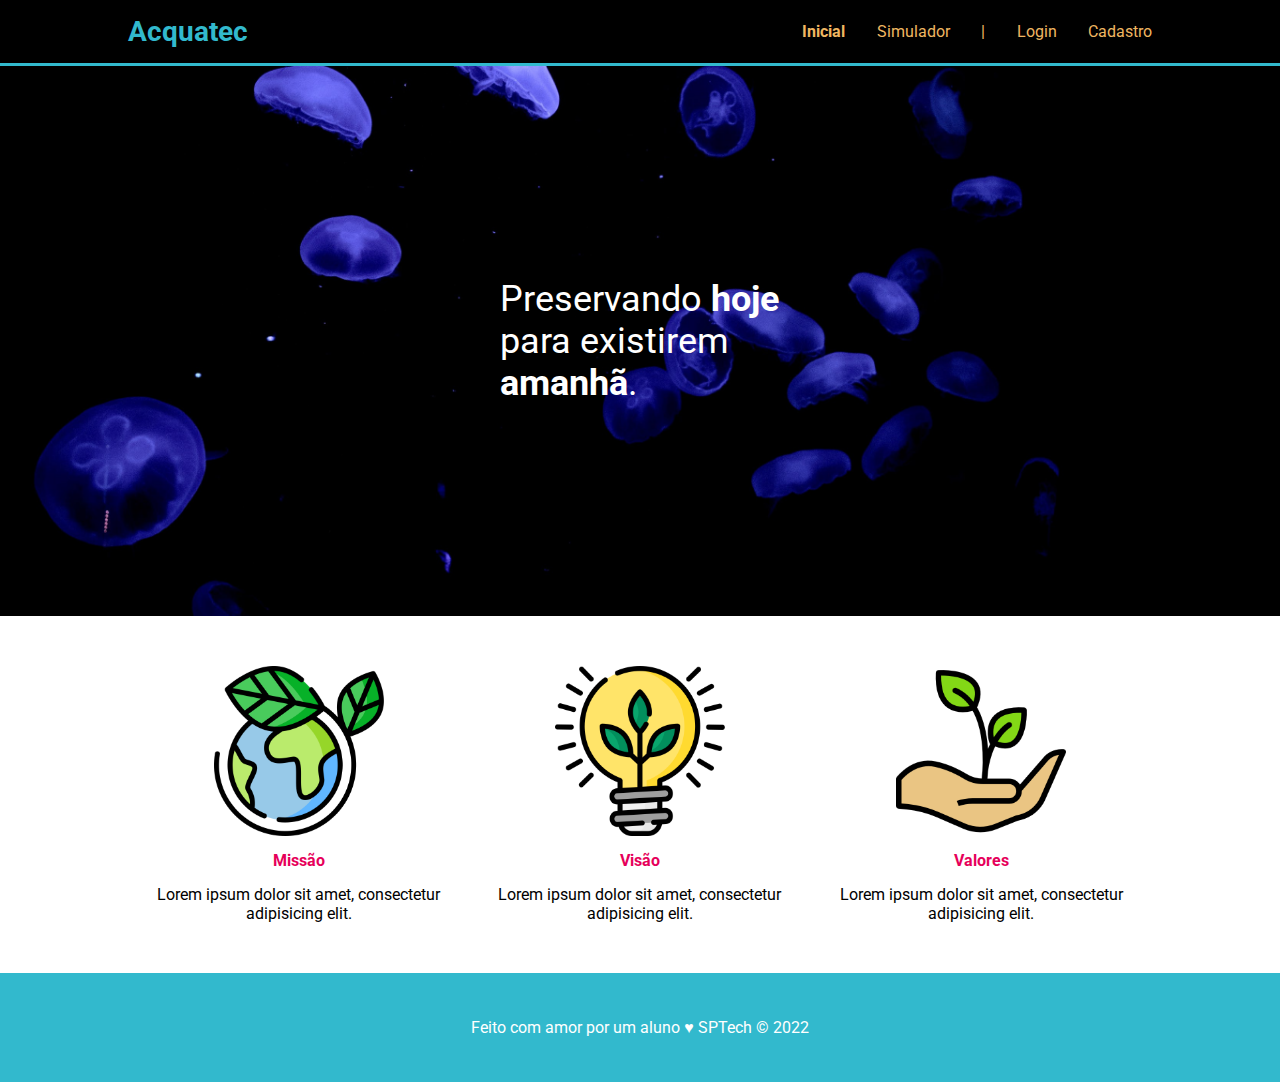
<file: index.html>
<!DOCTYPE html>
<html lang="en">
  <head>
    <meta charset="UTF-8" />
    <meta http-equiv="X-UA-Compatible" content="IE=edge" />
    <meta name="viewport" content="width=device-width, initial-scale=1.0" />
    <title>Acquatec</title>
    <link rel="stylesheet" href="estilo.css"/>
    <link rel="stylesheet" href="estilo-gerais.css"/>
    <link rel="preconnect" href="https://fonts.googleapis.com" />
    <link rel="preconnect" href="https://fonts.gstatic.com" crossorigin />
  </head>
  <body>
    
    <header>
      <div class="container">
        <div class="titulo">
          <h1>Acquatec</h1>
        </div>

        <div class="navegacao">
          <ul>
            <li class="agora"><a href="#">Inicial</a></li>
            <li><a href="#">Simulador</a></li>
            <li>|</li>
            <li><a href="login.html">Login</a></li>
            <li><a href="#">Cadastro</a></li>
          </ul>
        </div>
      </div>
    </header>
    
    <main>
      <div class="banner">
        <div class="container">
          <p>Preservando <b>hoje</b> para existirem <b>amanhã</b>.</p>
        </div>
      </div>

      <div class="social">
        <div class="container">
          <div class="caixas">
            <div class="caixa">
              <img
                src="./assets/img/planet-earth_color.png"
                alt="Ícone da missão da Acquatec"
              />
              <h4>Missão</h4>
              <p>Lorem ipsum dolor sit amet, consectetur adipisicing elit.</p>
            </div>
            <div class="caixa">
              <img
                src="./assets/img/lightbulb_color.png"
                alt="Ícone da visão da Acquatec"
              />
              <h4>Visão</h4>
              <p>Lorem ipsum dolor sit amet, consectetur adipisicing elit.</p>
            </div>
            <div class="caixa">
              <img
                src="./assets/img/growth_color.png"
                alt="Ícone dos valores da Acquatec"
              />
              <h4>Valores</h4>
              <p>Lorem ipsum dolor sit amet, consectetur adipisicing elit.</p>
            </div>
          </div>
        </div>
      </div>
    </main>
    
    <footer>
      <div class="container">
        <p>Feito com amor por um aluno &hearts; SPTech &copy; 2022</p>
      </div>
    </footer>
  </body>
</html>
</file>
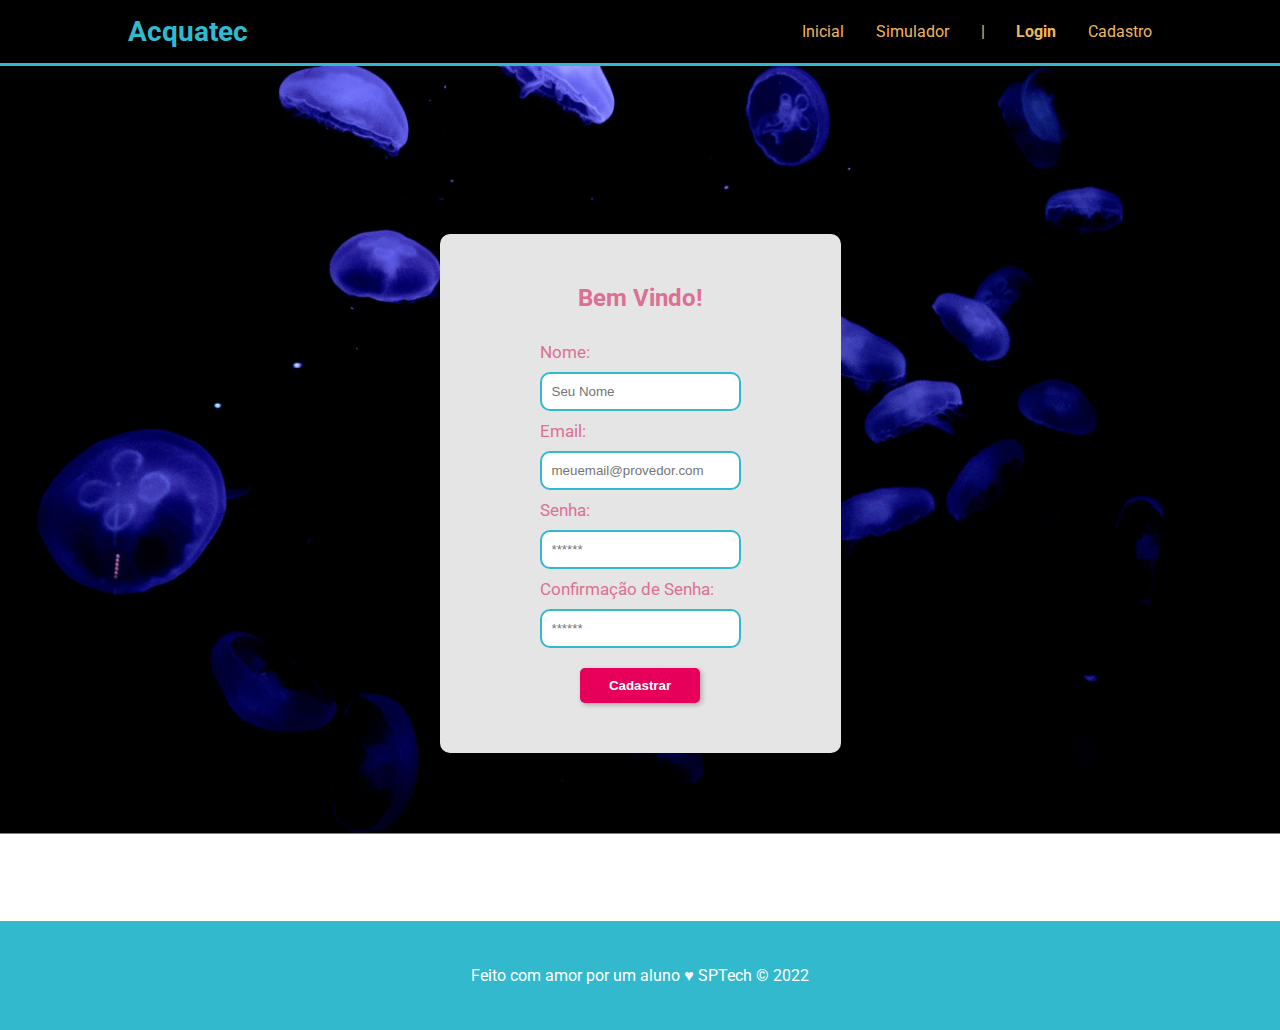
<file: cadastro.html>
<!DOCTYPE html>
<html lang="pt-br">
<head>
    <meta charset="UTF-8">
    <meta http-equiv="X-UA-Compatible" content="IE=edge">
    <meta name="viewport" content="width=device-width, initial-scale=1.0">
    <title>Cadastro - Acquatec</title>
    <link rel="stylesheet" href="estilo-gerais.css">
    <link rel="stylesheet" href="cadastro.css">
</head>
<body>
    <header>
        <div class="container">
          <div class="titulo">
            <h1>Acquatec</h1>
          </div>
  
          <div class="navegacao">
            <ul>
              <li><a href="#">Inicial</a></li>
              <li><a href="#">Simulador</a></li>
              <li>|</li>
              <li class="agora"><a href="login.html">Login</a></li>
              <li><a href="#">Cadastro</a></li>
            </ul>
          </div>
        </div>
      </header>
      <!-- Conteúdo da página -->
      <main>
        <section class="banner">
            <div class="container">
                <div class="caixa-formulario">
                    <h2>Bem Vindo!</h2>
                    <div class="campo">
                        <label for="nome">Nome:</label>
                        <input type="text" name="nome" id="nome" placeholder="Seu Nome">
                    </div>
                    <div class="campo">
                        <label for="email">Email:</label>
                        <input type="email" name="email" id="email" placeholder="meuemail@provedor.com">
                    </div>
                    <div class="campo">
                        <label for="senha">Senha:</label>
                        <input type="password" name="senha" id="senha" placeholder="******">
                    </div>
                    <div class="campo">
                        <label for="senha">Confirmação de Senha:</label>
                        <input type="password" name="senha" id="senha" placeholder="******">
                    </div>
                    <button>Cadastrar</button>
                </div>
            </div>
        </section>
      </main>
      <footer>
        <div class="container">
          <p>Feito com amor por um aluno &hearts; SPTech &copy; 2022</p>
        </div>
      </footer>
    </body>
  </html>
</file>
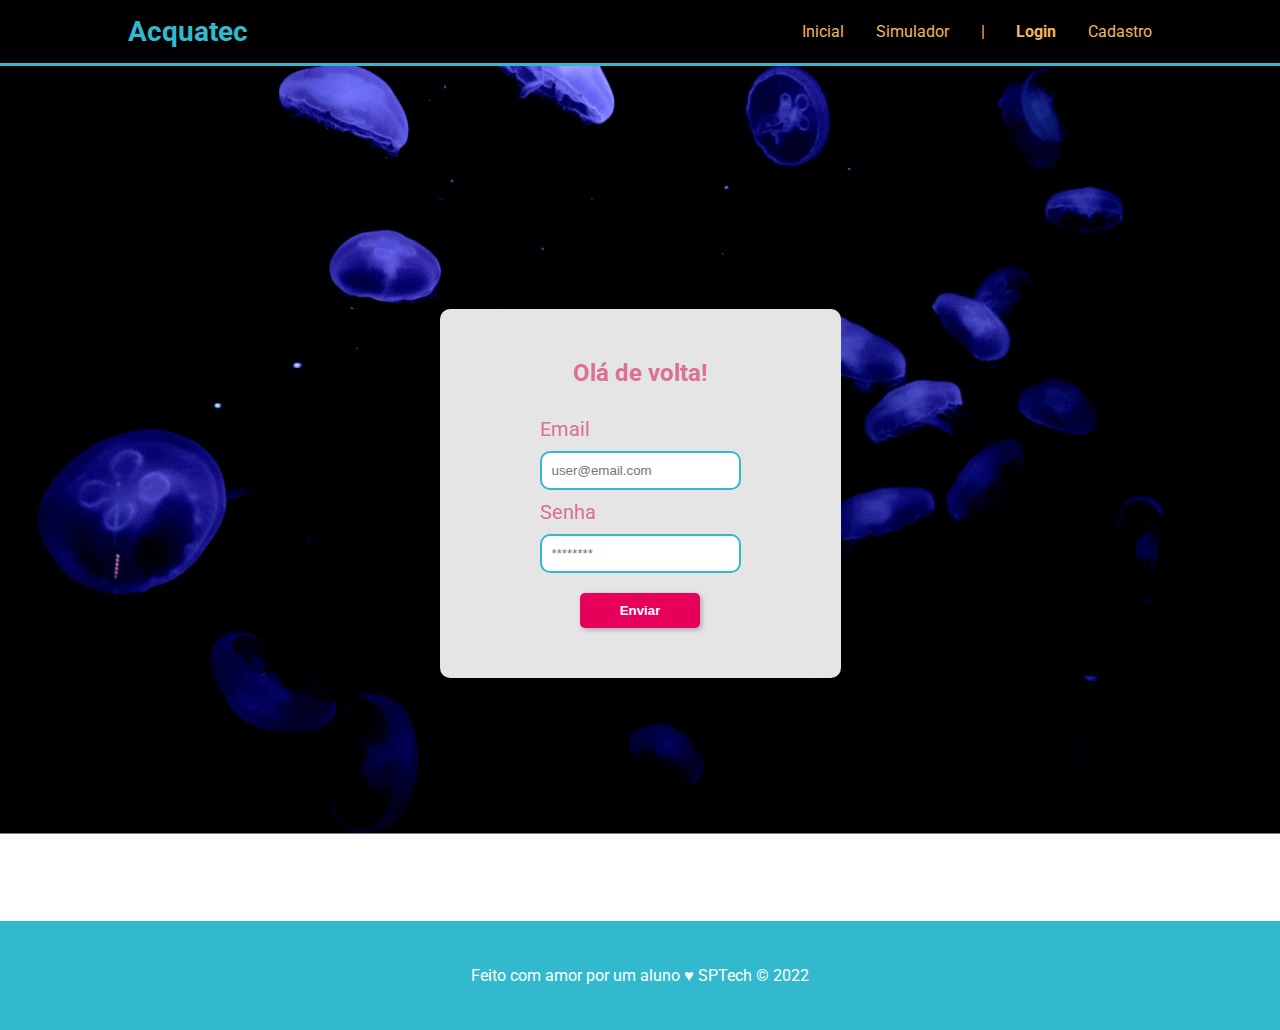
<file: login.html>
<!DOCTYPE html>
<html lang="pt-br">
<head>
    <meta charset="UTF-8">
    <meta http-equiv="X-UA-Compatible" content="IE=edge">
    <meta name="viewport" content="width=device-width, initial-scale=1.0">
    <title>Login - Acquatec</title>
    <link rel="stylesheet" href="estilo-gerais.css">
    <link rel="stylesheet" href="login.css">
</head>
<body>
    <header>
        <div class="container">
          <div class="titulo">
            <h1>Acquatec</h1>
          </div>
  
          <div class="navegacao">
            <ul>
              <li><a href="#">Inicial</a></li>
              <li><a href="#">Simulador</a></li>
              <li>|</li>
              <li class="agora"><a href="#">Login</a></li>
              <li><a href="#">Cadastro</a></li>
            </ul>
          </div>
        </div>
      </header>
      <!--conteudo da pagina-->
    <main>
      <section class="banner">
        <div class="container">
            <div class="caixa-formulario">
                <h2>Olá de volta!</h2>
                <div class="campo">
                    <label for="email">Email</label>
                    <input type="email" name="email" id="email" placeholder="user@email.com">
                </div>
                <div class="campo">
                    <label for="senha">Senha</label>
                    <input type="password" name="senha" id="senha" placeholder="********">
                </div>
                <button>Enviar</button>
            </div>
        </div>
      </section>
    </main>
    <footer>
        <div class="container">
          <p>Feito com amor por um aluno &hearts; SPTech &copy; 2022</p>
        </div>
      </footer>
</body>
</html>
</file>
<file: estilo.css>
/*CONTEÚDO DA PÁGINA*/

/*BANNER*/

.banner {
  background-image: url("./assets/img/bg-jelly-fish-para_outras_pags.png");
  padding: 100px 0;
  background-size: cover;
}

.banner .container {
  height: 350px;
  align-items: center;
  justify-content: center;
}

.banner p {
  width: 280px;
  color: #fff;
  font-size: 36px;
}

/*SOCIAL*/
.social {
  margin: 50px 0;
}

.social .caixas {
  display: flex;
}

.caixa {
  display: flex;
  flex-direction: column;
  align-items: center;
  margin: 0 15px;
}

.caixa h4 {
  margin: 15px 0;
  color: #e6005a;
}

.caixa p {
  text-align: center;
}

.caixa img {
  width: 170px;
}
</file>
<file: estilo-gerais.css>
/*CONFIGURAÇÕES INICIAIS*/
@import url("https://fonts.googleapis.com/css2?family=Roboto:wght@100;300;400;500;700;900&display=swap");

* {
  margin: 0;
  padding: 0;
  box-sizing: border-box;
}

body {
  font-family: "Roboto", sans-serif;
}
/*HEADER*/
  header {
    padding: 15px 0;
    background-color: black;
    border-bottom: 3px solid #32b9cd;
  }

  .container {
    width: 80%;
    margin: 0 auto;
    display: flex;
    flex-direction: row;
    align-items: center;
    justify-content: space-between;
  }

  .titulo {
    color: #32b9cd;
    font-size: 14px;
  }

  .navegacao {
    width: 350px;
    color: #efb661;
  }

  .navegacao ul {
    list-style: none;
    display: flex;
    justify-content: space-between;
  }

  .navegacao a {
    color: #efb661;
    text-decoration: none;
  }

  .navegacao ul li {
    font-size: 1rem;
    cursor: pointer;
  }

  .agora {
    font-weight: bold;
  }
  

  /*RODAPÉ/FOOTER*/
  footer {
    padding: 45px 0;
    background-color: #32b9cd;
  }

  footer .container {
    justify-content: center;
  }

  footer p {
    color: #fff;
  }
</file>
<file: cadastro.css>
.banner {
    background-image: url("./assets/img/bg-jelly-fish-para_outras_pags.png");
    padding: 100px 0;
    background-size: cover;
    height: 95vh;
} 

.banner .container{ 
        align-items: center;
        justify-content: center;
        height: 100%;   
}

.caixa-formulario{
    background-color: #e5e5e5;
    padding: 50px 100px;
    border-radius: 10px;
    display: flex;
    flex-direction: column;
    align-items: center;
    justify-content: center;
  }

  .caixa-formulario h2{
    color: palevioletred;
    margin-bottom: 20px;
  }

  .campo{
    display: flex;
    flex-direction: column;
    align-items: flex-start;
    justify-content: flex-start;
  }

  .campo label{
    color: palevioletred;
    font-size: 17px;
    padding: 10px 0px;
  }
  .campo input{
    padding: 10px;
    border-radius: 10px;
    border: 2px solid #32b9cd;
  }

  .caixa-formulario button{
    margin-top: 20px;
    width: 120px;
    color: #fff;
    background-color: #e6005a;
    padding: 10px 20px;
    font-weight: bold;
    border: none;
    border-radius: 5px;
    cursor: pointer;
    box-shadow: 2px 2px 5px 0px rgba(0,0,0,0.25);
    -webkit-box-shadow: 2px 2px 5px 0px rgba(0,0,0,0.25);
    -moz-box-shadow: 2px 2px 5px 0px rgba(0,0,0,0.25);
  }
  .caixa-formulario button:hover{
    opacity: 0.8;
  }
</file>
<file: login.css>
.banner {
    background-image: url("./assets/img/bg-jelly-fish-para_outras_pags.png");
    padding: 100px 0;
    background-size: cover;
    height: 95vh;
  }
  .banner .container{
    align-items: center;
    justify-content: center;
    height: 100%;
  }

  .caixa-formulario{
    background-color: #e5e5e5;
    padding: 50px 100px;
    border-radius: 10px;
    display: flex;
    flex-direction: column;
    align-items: center;
    justify-content: center;
  }
  .caixa-formulario h2{
    color: palevioletred;
    margin-bottom: 20px;
  }
  .campo{
    display: flex;
    flex-direction: column;
    align-items: flex-start;
    justify-content: flex-start;
  }
  .campo label{
    color: palevioletred;
    font-size: 20px;
    padding: 10px 0px;
  }
  .campo input{
    padding: 10px;
    border-radius: 10px;
    border: 2px solid #32b9cd;
  }

  .caixa-formulario button{
    margin-top: 20px;
    width: 120px;
    color: #fff;
    background-color: #e6005a;
    padding: 10px 20px;
    font-weight: bold;
    border: none;
    border-radius: 5px;
    cursor: pointer;
    box-shadow: 2px 2px 5px 0px rgba(0,0,0,0.25);
    -webkit-box-shadow: 2px 2px 5px 0px rgba(0,0,0,0.25);
    -moz-box-shadow: 2px 2px 5px 0px rgba(0,0,0,0.25);
  }
  .caixa-formulario button:hover{
    opacity: 0.8;
  }
</file>
